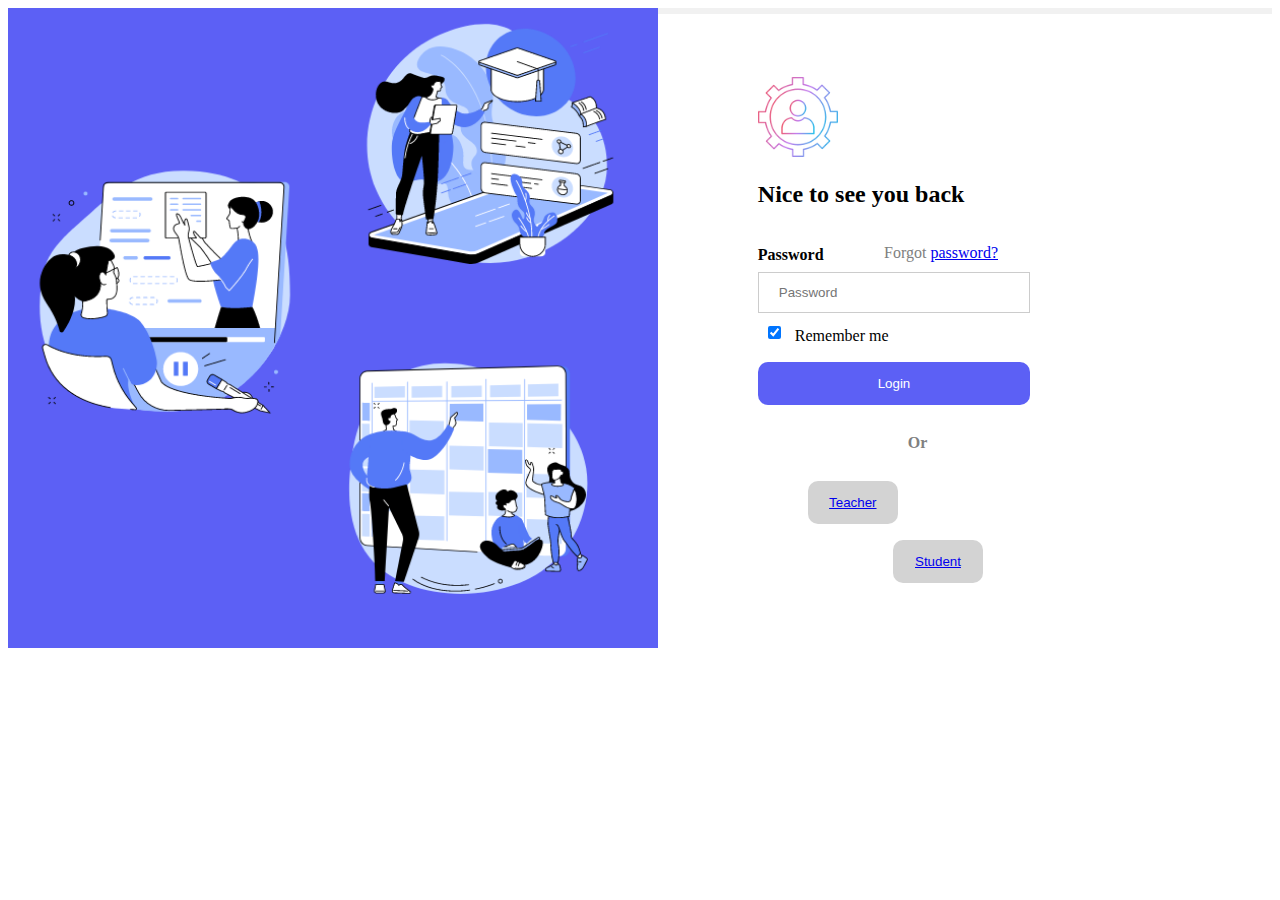
<file: Admin/adminlog.html>
<!--Page login d'admin faha juste password psq il existe une seule admin -->
<!DOCTYPE html>
<html>
<head>
  <link rel="stylesheet" type="text/css" href="../assets/css/style.css">
  <meta name="viewport" content="width=device-width, initial-scale=1">
  <link rel="stylesheet" href="https://cdnjs.cloudflare.com/ajax/libs/font-awesome/4.7.0/css/font-awesome.min.css">
</head>
<body style="background:white;">

<div style="float:left;background:#5c60f5;height:640px;width:650px;">
<img src="../assets/images/welcome (1).png" style="width:100%;height:100%;"/>
</div>

  <form action="authenticate3.php" method="post">
    <div class="container">
    <img src="../assets/images/admin.png" style="width:80px;"/>
        <h2>Nice to see you back</h2>
      
                   <span class="psw">Forgot <a href="#">password?</a></span>
                         <input type="hidden" placeholder="Username" name="utilisateur" value="admin" style="border:none;color:white;height:0px;"required>
      <br>
      <label for="psw"><b>Password</b></label><br>
      <input type="password" placeholder="Password" name="motpasse" required>
       <br>
      <label>
        <input type="checkbox" checked="checked" name="remember"> Remember me
      </label>      
      <br>
            <button type="submit">Login</button>
            <br>
            <h4>Or</h4>
            
            <div class="teacher">
            <button style="background:lightgray;width:90px;text-align:center;float:left;margin-left:50px;"><a href="../Teacher/teacherlog.html">Teacher</a></button>
            <button style="background:lightgray;width:90px;text-align:center;float:right;margin-right:270px;"><a href="../Student/login.html">Student</a></button>
            </div>

    </div>
    
   </form>


</body>
</html>
</file>
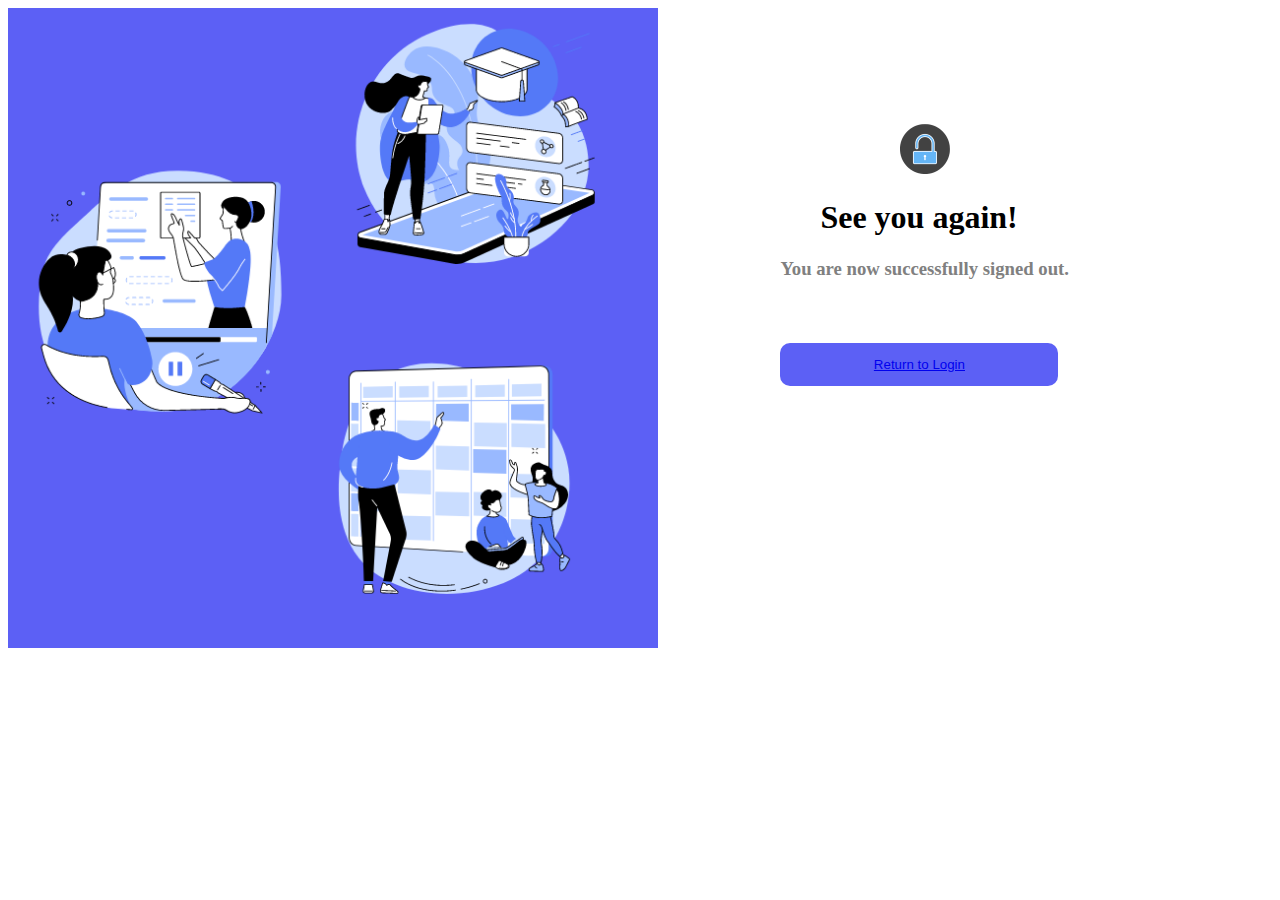
<file: Admin/logout.html>
<!DOCTYPE html>
<html>
<head>
  <link rel="stylesheet" type="text/css" href="../assets/css/style.css">
  <meta name="viewport" content="width=device-width, initial-scale=1">
  <link rel="stylesheet" href="https://cdnjs.cloudflare.com/ajax/libs/font-awesome/4.7.0/css/font-awesome.min.css">
<head>
<body style="background:white;">
  <div style="float:left;background:#5c60f5;height:640px;width:650px;">
    <img src="../assets/images/welcome (1).png" style="width=100%;height:100%;"/>
  </div>

    <div class="container" style="margin-top:100px;">
    <img src="../assets/images/logout.png" style="width:50px;margin-left:150px;"/>
        <h1 style="margin-left:70px;"><b>See you again!</b></h1>
        <h3 style="color:gray;margin-left:30px;font-family:ui-serif;">You are now successfully signed out.</h3>
      <br><br>
      <button style="margin-left:30px;"><a href="../Student/login.html"> Return to Login</a></button>
    </div>
    
    
</body>
</html>
</file>
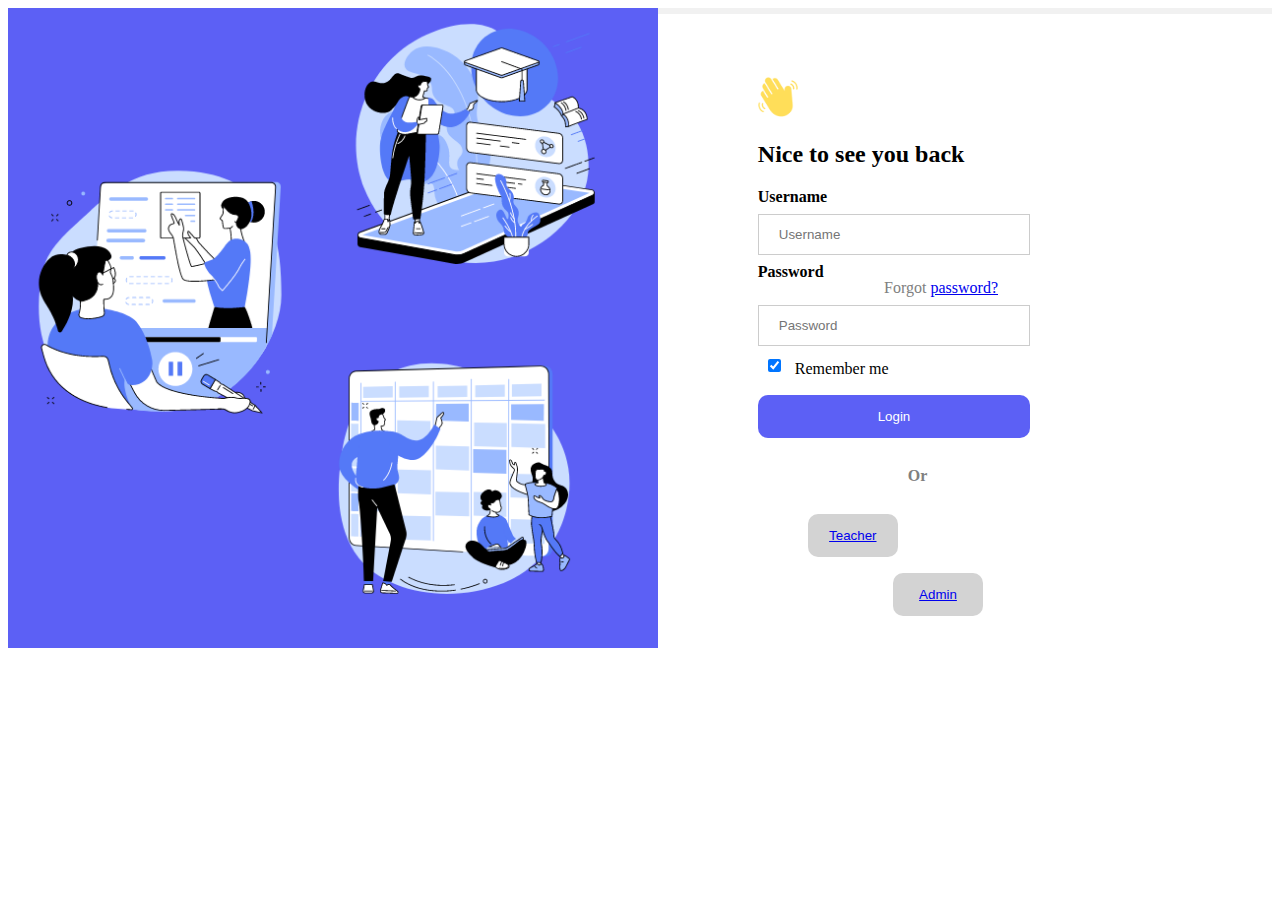
<file: Student/login.html>
<!--login de l'etudiant il existe le nom d'utilisateur et le mot passe ykono authentifier par l'administrateur-->
<!DOCTYPE html>
<html>
<head>
  <link rel="stylesheet" type="text/css" href="../assets/css/style.css">
  <meta name="viewport" content="width=device-width, initial-scale=1">
  <link rel="stylesheet" href="https://cdnjs.cloudflare.com/ajax/libs/font-awesome/4.7.0/css/font-awesome.min.css">
<head>
<body style="background:white;">

<div style="float:left;background:#5c60f5;height:640px;width:650px;">
<img src="../assets/images/welcome (1).png" style="width=100%;height:100%;"/>
</div>

  <form action="authenticate.php" method="post">
    <div class="container">
    <img src="../assets/images/hand.png" style="width:40px;"/>
        <h2>Nice to see you back</h2>
      <label for="uname"><b>Username</b></label><br>
      <input type="text" placeholder="Username" name="utilisateur" required>
       <br>
                   <span class="psw">Forgot <a href="#">password?</a></span>
                   
      <label for="psw"><b>Password</b></label><br>
      <input type="password" placeholder="Password" name="motpasse" required>
       <br>
      <label>
        <input type="checkbox" checked="checked" name="remember"> Remember me
      </label>
      <br>
            <button type="submit" class="btn">Login</button>
            <br>
            <h4>Or</h4>
            
            <div class="teacher">
            <button style="background:lightgray;width:90px;text-align:center;float:left;margin-left:50px;"><a href="../Teacher/teacherlog.html">Teacher</a></button>
            <button style="background:lightgray;width:90px;text-align:center;float:right;margin-right:270px;"><a href="../Admin/adminlog.html">Admin</a></button>
            </div>

    </div>
    
   </form>


</body>
</html>
</file>
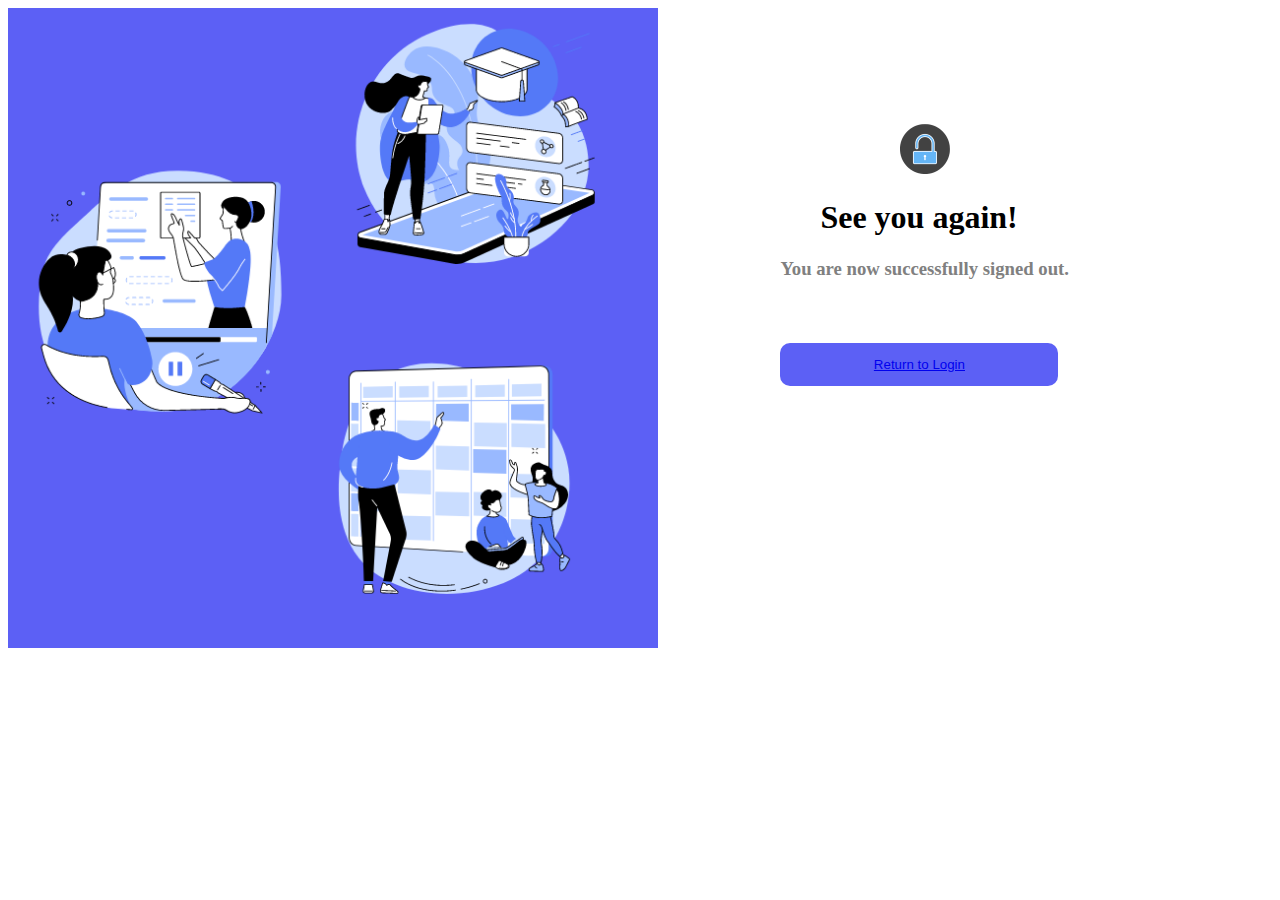
<file: Student/logout.html>
<!DOCTYPE html>
<html>
<head>
  <link rel="stylesheet" type="text/css" href="../assets/css/style.css">
  <meta name="viewport" content="width=device-width, initial-scale=1">
  <link rel="stylesheet" href="https://cdnjs.cloudflare.com/ajax/libs/font-awesome/4.7.0/css/font-awesome.min.css">
<head>
<body style="background:white;">
  <div style="float:left;background:#5c60f5;height:640px;width:650px;">
    <img src="../assets/images/welcome (1).png" style="width=100%;height:100%;"/>
  </div>

    <div class="container" style="margin-top:100px;">
    <img src="../assets/images/logout.png" style="width:50px;margin-left:150px;"/>
        <h1 style="margin-left:70px;"><b>See you again!</b></h1>
        <h3 style="color:gray;margin-left:30px;font-family:ui-serif;">You are now successfully signed out.</h3>
      <br><br>
      <button style="margin-left:30px;"><a href="login.html"> Return to Login</a></button>
    </div>
    
    
</body>
</html>
</file>
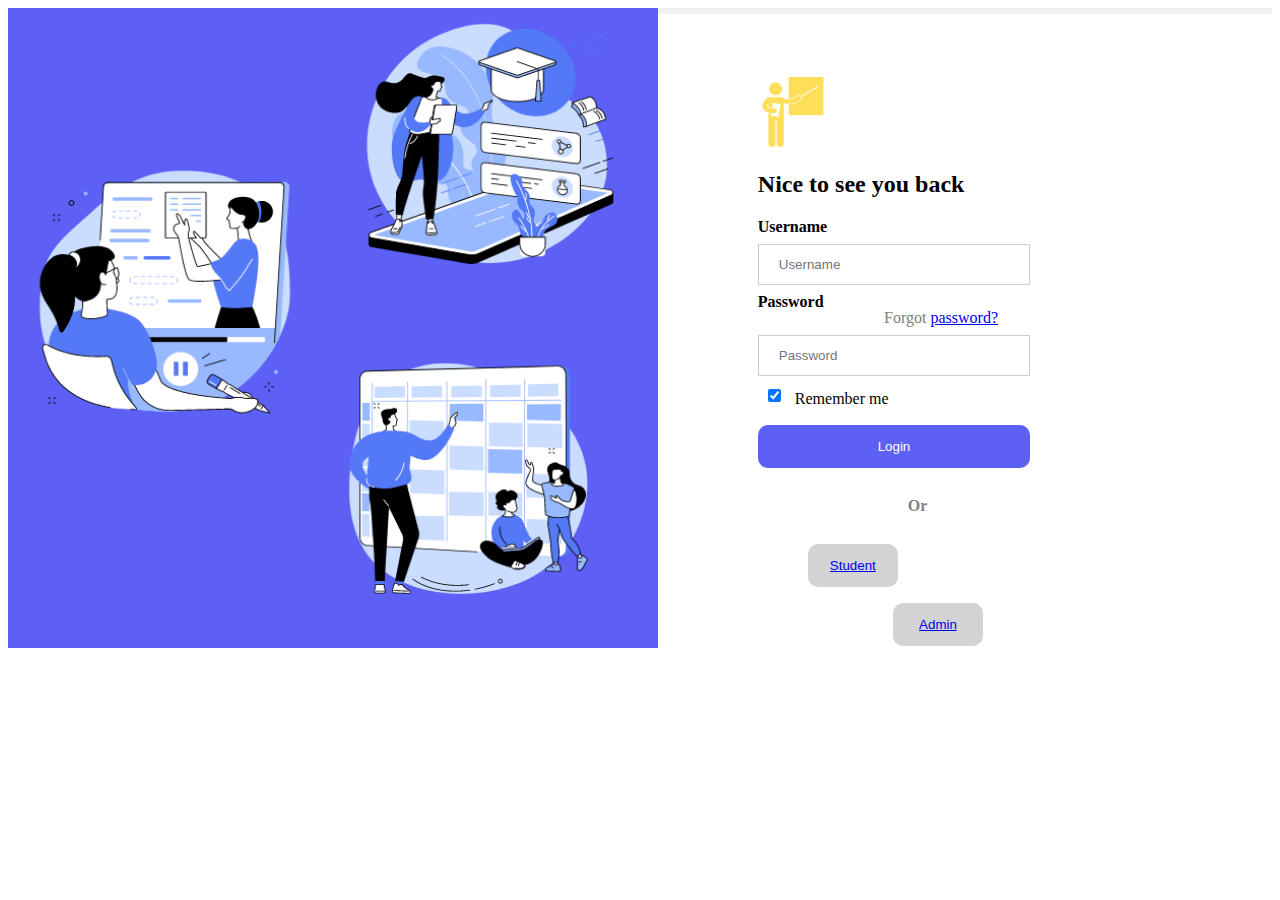
<file: Teacher/teacherlog.html>
<!--login de l'enseignant il existe nom d'utilisateur et mot passe authentifier par l'administrateur-->
<!DOCTYPE html>
<html>
<head>
  <link rel="stylesheet" type="text/css" href="../assets/css/style.css">
  <meta name="viewport" content="width=device-width, initial-scale=1">
  <link rel="stylesheet" href="https://cdnjs.cloudflare.com/ajax/libs/font-awesome/4.7.0/css/font-awesome.min.css">
<head>
<body style="background:white;">

<div style="float:left;background:#5c60f5;height:640px;width:650px;">
<img src="../assets/images/welcome (1).png" style="width:100%;height:100%;"/>
</div>

  <form action="authenticate2.php"  method="post">
    <div class="container">
    <img src="../assets/images/teache.png" style="width:70px;"/>
        <h2>Nice to see you back</h2>
      <label for="uname"><b>Username</b></label><br>
      <input type="text" placeholder="Username" name="utilisateur" required>
       <br>
                   <span class="psw">Forgot <a href="#">password?</a></span>
                   
      <label for="psw"><b>Password</b></label><br>
      <input type="password" placeholder="Password" name="motpasse" required>
       <br>
      <label>
        <input type="checkbox" checked="checked" name="remember"> Remember me
      </label>
      <br>
            <button type="submit">Login</button>
            <br>
            <h4>Or</h4>
            
            <div class="teacher">
            <button style="background:lightgray;width:90px;text-align:center;float:left;margin-left:50px;"><a href="../Student/login.html">Student</a></button>
            <button style="background:lightgray;width:90px;text-align:center;float:right;margin-right:270px;"><a href="../Admin/adminlog.html">Admin</a></button>
            </div>

    </div>
    
   </form>


</body>
</html>
</file>
<file: assets/css/style.css>
/*login form*/
/* Bordered form */
form {
  border: 3px solid #f1f1f1;
}

/* Full-width inputs */
input[type=text], input[type=password] {
  width: 55%;
  padding: 12px 20px;
  margin: 8px 0;
  display: inline-block;
  border: 1px solid #ccc;
  box-sizing: border-box;
}

/* Set a style for all buttons */
button {
  margin-left:150px;
  border-radius:10px;
  background-color: #5c60f5;
  color: white;
  padding: 14px 20px;
  margin: 8px 0;
  border: none;
  cursor: pointer;
  width: 55%;
}

/* Add a hover effect for buttons */
button:hover {
  opacity: 0.8;
}

/* Add padding to containers */
.container {
  padding: 16px;
  width:40%;
  float:right;
  margin-top:50px;
  margin-right:0px;
}

/* The "Forgot password" text */
span.psw {
color:gray;
  float: right;
  margin-right:255px;
  padding-top: 16px;
}
.container h4{
color:gray;
margin-left:150px;
}
/* Change styles for span and cancel button on extra small screens */
@media screen and (max-width: 300px) {
  span.psw {
    display: block;
    float: none;
  }
  .cancelbtn {
    width: 100%;
  }
}


/*index*/
body{
    background: lightblue;
}
.vert{
    float:left;
    width:17%;
    margin:10px;
    border-radius:10px;
    height:635px;
    background:purple;
}
.vert h1{
    color:Black;
    text-align: center;
    font-family: Castellar;
    font-size: 20px ;
}
.vertical-menu {
    width: 218px; /* Set a width if you like */
    margin-top:50px;
    margin-left:5px;
}

.vertical-menu a {
    /*background-color: white; /* blue background color */
    color: white; /* gray text color */
    display: block; /* Make the links appear below each other */
    padding: 12px; /* Add some padding */
    text-decoration: none; /* Remove underline from links */
    font-size:1.2rem;
}
.vertical-menu a:hover {
    background-color: #eee; /* light grey background on mouse-over */
    color:black;
    border-left: solid #70A3FF;
    border-radius:10px;
}

.vertical-menu a.active {
    background-color: white; /* Add a blue color to the "active/current" link */
    color: black;
    border-radius:10px;
    border-left: solid #70A3FF;
}
footer button{
    margin-left:30px;
    margin-top:80px;
    margin-right:50px;
    width:130px;
    height:40px;
    background:#70A3FF;
    border-radius:10px;
}

/*calendrier*/
.calendrier{
    background:#FFFFFF;
    float:right;
    margin-right:170px;
    border-radius:10px;
    width:400px;
    height:640px;
    align-items:center;
}

/*licence*/
.main{
    float:left;
    margin-left:10px;
    margin-top:20px;
}
.main h2{
    font-family: "Bell MT";
    font-size:25px;
}
.annes{
    background:white;
    float:left;
    margin-left:0px;
    margin-top:15px;
    border-radius:10px;
    width:690px;
    height:550px;
}
.annes .licence2{
    background: #DBE8FF;
    width:250px;
    height:108px;
    border-radius:10px;
    float:left;
    margin-left:15px;
    /*margin-top:10px;*/
}
.annes .licence2 p{
    color:gray;
    margin-top:0px;
}
.annes .licence2 a h2{
    margin-top:0px;
    text-decoration:none;
    display: inline-block;
    color:black;
}

.annes h2{
    margin-left:20px;
    margin-top:0px;
}
.annes p{
 margin-left:25px;
}


/*courses*/
.course{
    width:1000px;
    height:540px;
    border-radius:10px;
}
.theory{
    float:left;
    margin-left:20px;
    margin-top:20px;
    background: white;
    width:229px;
    height:165px;
    border-radius:10px;
}
.theory h3{
    margin-left:10px;
    margin-top:10px;
    font-size:16px;
}
.theory p{
    color:gray;
    margin-left:10px;
    margin-top:0px;
}
.theory a{
    text-decoration:none;
    display: inline-block;
    color:black;
    margin-top:0px;
    font-weight: bold
}

/*test html*/
.test{
    width:1000px;
    height:550px;
    border-radius:10px;
}
.test h3{
    margin-left:100px;
    font-size:20px;
}
.new{
    width:310px;
    height:100%;
   float:left;
   margin-left:20px;
   border-radius:10px;
}
.new p{
color:gray;
text-align:center;
font-size:16px;
margin-top:30px;
}

/*profile*/
.mainpro{
    float:left;
    margin-left:20px;
    margin-top:0px;
}
.mainpro h2{
    font-family: "Bell MT";
    font-size:25px;
}
.infopro{
    background: white;
    width:1000px;
    height:585px;
    border-radius:10px;
}

.infopro h3{
    margin:15px;
    color:black;
    font-size:15px;
}
.infopro h4{
    margin-left:18px;
    color:gray;
    font-size:10px;
}
.infopro img{
    float:left;
    margin-left:30px;
    margin-top:20px;
}
.form {
    float:left;
    width:100%;
    height:200px;
}
form{
    margin-left:20px;
    margin-top:0px;
}

form input{
    border:none;
    vertical-align: middle;
    margin: 5px 10px 15px 0;
    padding: 10px;
    background-color: white;
    margin-left:10px;
}
.name{
    border:1px solid lightgray;
    width:250px;
    height:80px;
    border-radius:10px;
}
.name label{
    color:gray;
    font-family: cursive;
    font-size:10px;
    margin-left:10px;
    margin-top:10px;
    border:none;
}
.form-inline {
    display: flex;
    flex-flow: row wrap;
    align-items: center;
}
.profile{
    height:170px;
}
input[type=submit]{
    color:blue;
    background:#70A3FF;
    width:150px;
    border-radius:10px;
    border:none;
    margin-left:250px;
    text-align:center;
}
input[type=cancel]{
    color:blue;
    width:150px;
    border-radius:10px;
    border:1px solid blue;
    text-align:center;
}
</file>
